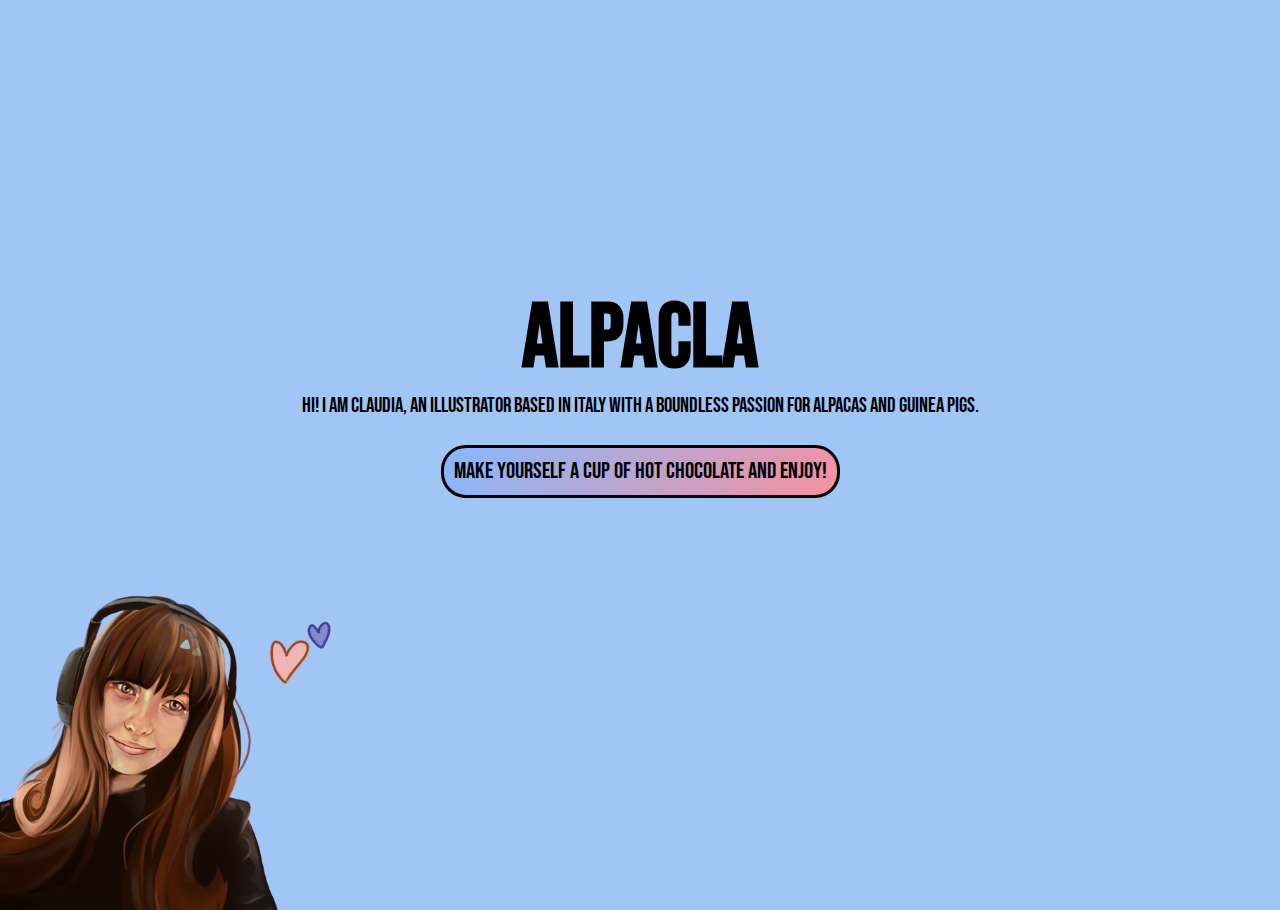
<file: index.html>
<!DOCTYPE html>
<html lang="it">

<head>
    <meta charset="UTF-8">
    <meta name="viewport" content="width=device-width, initial-scale=1.0">
    <title>MyPortfolio</title>
    <link rel="stylesheet" href="style.css" />
    <link rel="preconnect" href="https://fonts.googleapis.com">
    <link rel="preconnect" href="https://fonts.gstatic.com" crossorigin>
    <link href="https://fonts.googleapis.com/css2?family=Bebas+Neue&display=swap" rel="stylesheet">
</head>

<body class="body-style blue">
    <div class="the-content">
        <div class="home-content">
            <h1 class="blue">ALPACLA</h1>
            <p>Hi! I am Claudia, an illustrator based in Italy with a boundless passion for Alpacas and Guinea Pigs.</p>
            <div class="botton-work-container">
                <a class="button-work" href="work.html">make yourself a cup of hot chocolate and enjoy!</a>
            </div>
        </div>
        
    </div>
    <img src="img/photo_6001185652277886371_y.PNG" alt="fotoprofilo" class="foto-foreground" />
</body>

</html>
</file>
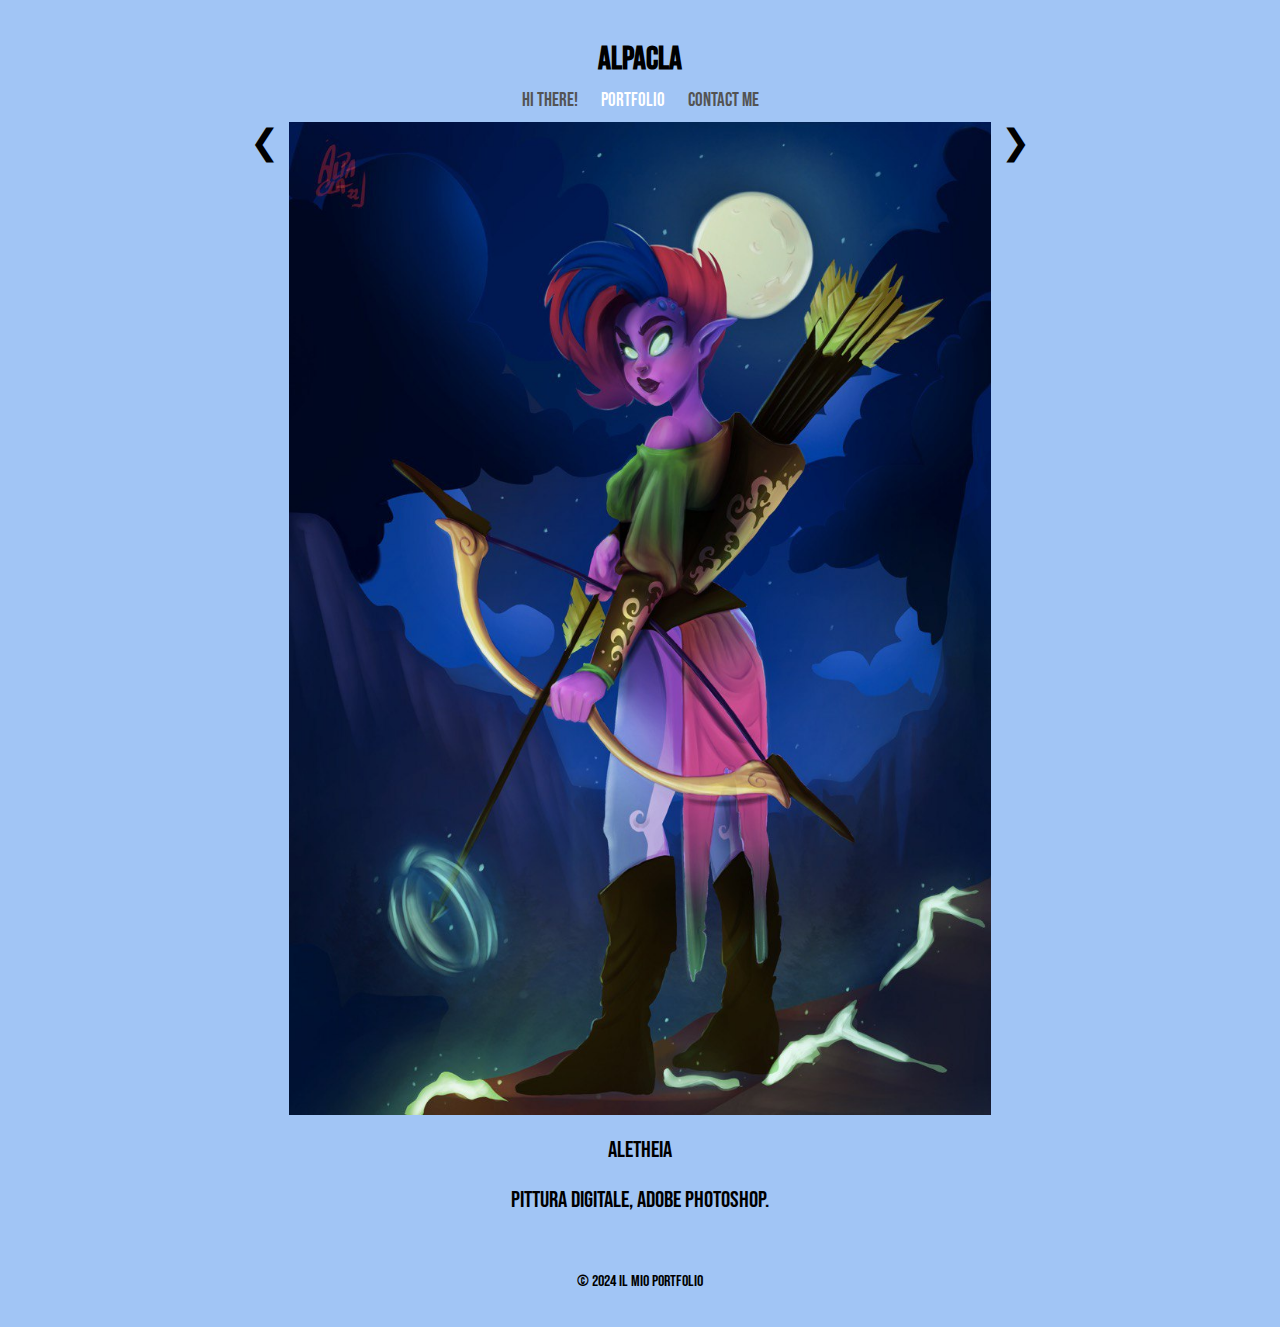
<file: aletheia.html>
<!DOCTYPE html>
<html lang="it">

<head>
    <meta charset="UTF-8">
    <meta name="viewport" content="width=device-width, initial-scale=1.0">
    <title>Can You See</title>
    <link rel="stylesheet" href="style.css" />
    <link rel="preconnect" href="https://fonts.googleapis.com">
    <link rel="preconnect" href="https://fonts.gstatic.com" crossorigin>
    <link href="https://fonts.googleapis.com/css2?family=Bebas+Neue&display=swap" rel="stylesheet">
</head>

<body class="body-flex blue">
    <header>
        <h1 class="blue">Alpacla</h1>
        <nav class="blue">
            <a class="other-pages" href="index.html">Hi There!</a>
            <a href="work.html">Portfolio</a>
            <a class="other-pages" href="contact.html">Contact me</a>
        </nav>
    </header>
    <main class="slider">
        <div class="container-img">
            <div class="controls blue">
                <a href="evilandgood.html" class="arrow-link">
                    <div class="arrow prev">&#10094;</div>
                </a>
            </div>
            <div class="slides">
                <img src="Aletheia/aletheia.jpg" alt="Image 1">
                <img src="Aletheia/aletheia copy.jpg" alt="Image 2">
            </div>
            <div class="controls blue">
                <a href="theknightandthedeath.html" class="arrow-link">
                    <div class="arrow next">&#10095;</div>
                </a>
            </div>
        </div>
        <div class="description">
            <p>Aletheia</p>
            <p>pittura digitale, adobe photoshop.</p>
        </div>
    </main>
    <footer class="blue">
        <p class="blue">&copy; 2024 Il Mio Portfolio</p>
    </footer>

</body>

</html>
</file>
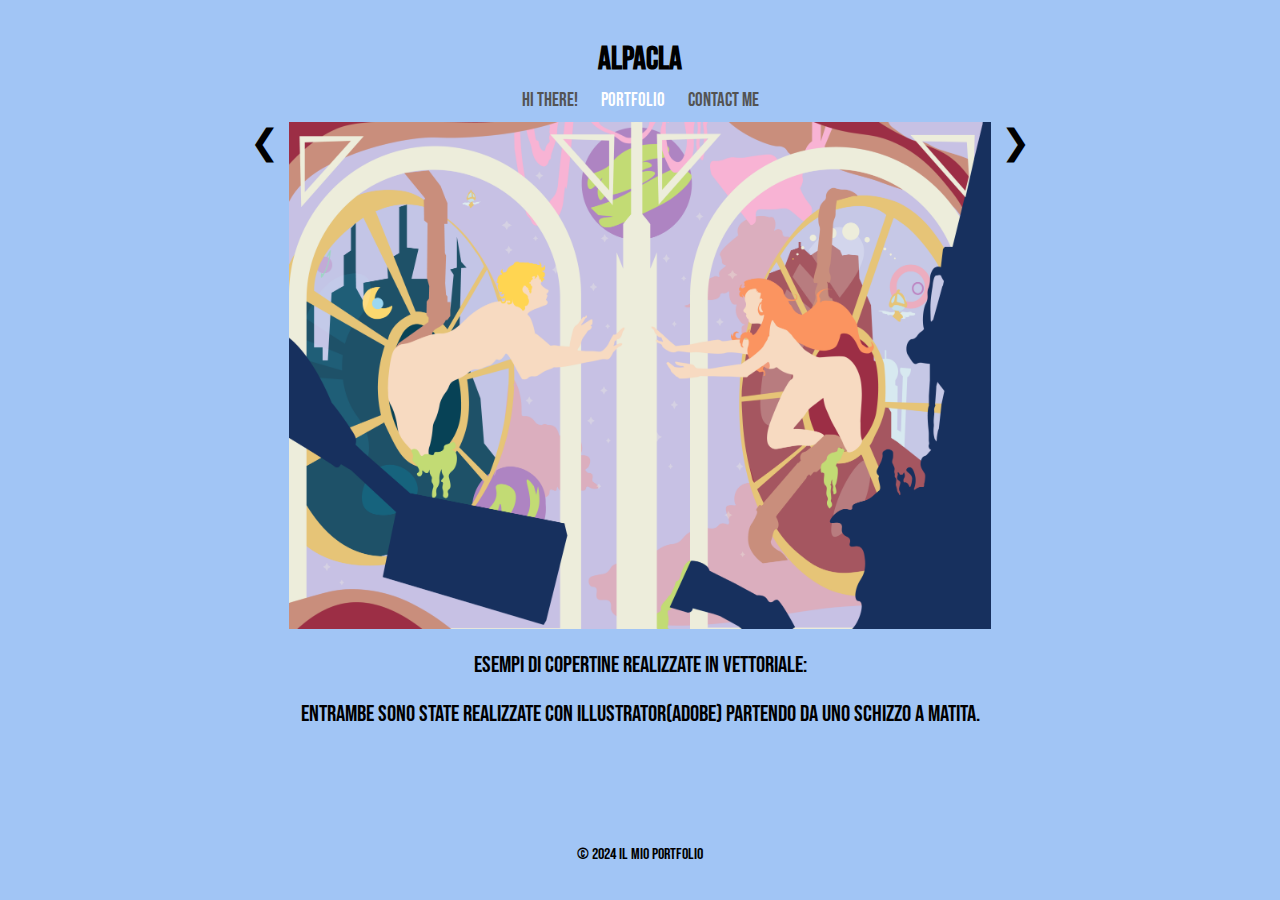
<file: CanYouSee.html>
<!DOCTYPE html>
<html lang="it">

<head>
    <meta charset="UTF-8">
    <meta name="viewport" content="width=device-width, initial-scale=1.0">
    <title>Can You See</title>
    <link rel="stylesheet" href="style.css" />
    <link rel="preconnect" href="https://fonts.googleapis.com">
    <link rel="preconnect" href="https://fonts.gstatic.com" crossorigin>
    <link href="https://fonts.googleapis.com/css2?family=Bebas+Neue&display=swap" rel="stylesheet">
</head>

<body class="body-flex blue">
    <header>
        <h1 class="blue">Alpacla</h1>
        <nav class="blue">
            <a class="other-pages" href="index.html">Hi There!</a>
            <a href="work.html">Portfolio</a>
            <a class="other-pages" href="contact.html">Contact me</a>
        </nav>
    </header>
    <main class="slider">
        <div class="container-img">
            <div class="controls blue">
                <a href="work.html" class="arrow-link">
                    <div class="arrow prev blue">&#10094;</div>
                </a>
            </div>
            <div class="slides">
                <img src="canyousee/DEFCOPERTINA.png" alt="Image 1">
                <img src="canyousee/copertina.jpg" alt="Image 2">
            </div>
            <div class="controls blue">
                <a href="evilandgood.html" class="arrow-link">
                    <div class="arrow next blue">&#10095;</div>
                </a>
            </div>
        </div>
        <div class="description">
            <p>esempi di copertine realizzate in vettoriale:</p>
            <p>entrambe sono state realizzate con illustrator(adobe) partendo da uno schizzo a matita.</p>
        </div>
    </main>
    <footer class="blue">
        <p class="blue">&copy; 2024 Il Mio Portfolio</p>
    </footer>

</body>

</html>
</file>
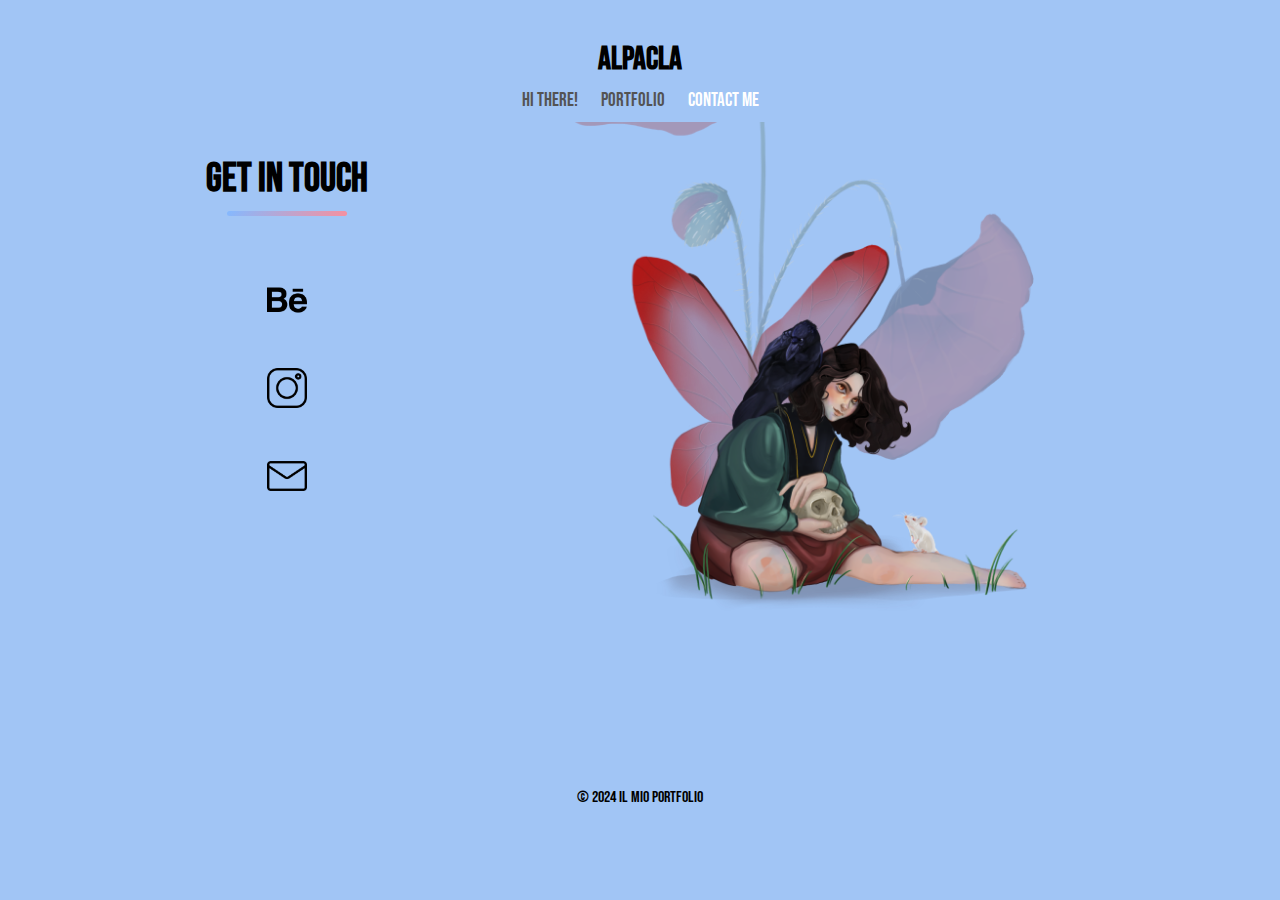
<file: contact.html>
<!DOCTYPE html>
<html lang="it">

<head>
    <meta charset="UTF-8">
    <meta name="viewport" content="width=device-width, initial-scale=1.0">
    <title>ContactMe</title>
    <link rel="stylesheet" href="style.css" />
    <link rel="preconnect" href="https://fonts.googleapis.com">
    <link rel="preconnect" href="https://fonts.gstatic.com" crossorigin>
    <link href="https://fonts.googleapis.com/css2?family=Bebas+Neue&display=swap" rel="stylesheet">
</head>

<body class="blue">
    <header>
        <h1 class="blue">Alpacla</h1>
        <nav class="blue">
            <a class="other-pages" href="index.html">Hi There!</a>
            <a class="other-pages" href="work.html">Portfolio</a>
            <a href="contact.html">Contact me</a>
        </nav>
    </header>
    <div class="contact-container">
        <div class="contact-left">
            <div class="contact-left-title">
                <h2>Get in touch</h2>
                <hr>
            </div>
            <div class="social-box">
                <a href="https://www.behance.net/claudiatossani"><img class="overlay" src="img/behance.png"
                        alt="behance icon" /></a>
                <a href="https://www.instagram.com/alpacla_/"><img class="overlay" src="img/instagram.png"
                        alt="ig icon" /></a>
                <a href="mailto:alapcladraws@gmail.com"><img class="overlay" src="img/email.png" alt="email icon" /></a>
            </div>
        </div>
        <div class="contact-right">
            <img src="img/IMG_1584.PNG" alt="poppy">
        </div>
    </div>
    <footer class="blue">
        <p class="blue">&copy; 2024 Il Mio Portfolio</p>
    </footer>
</body>

</html>
</file>
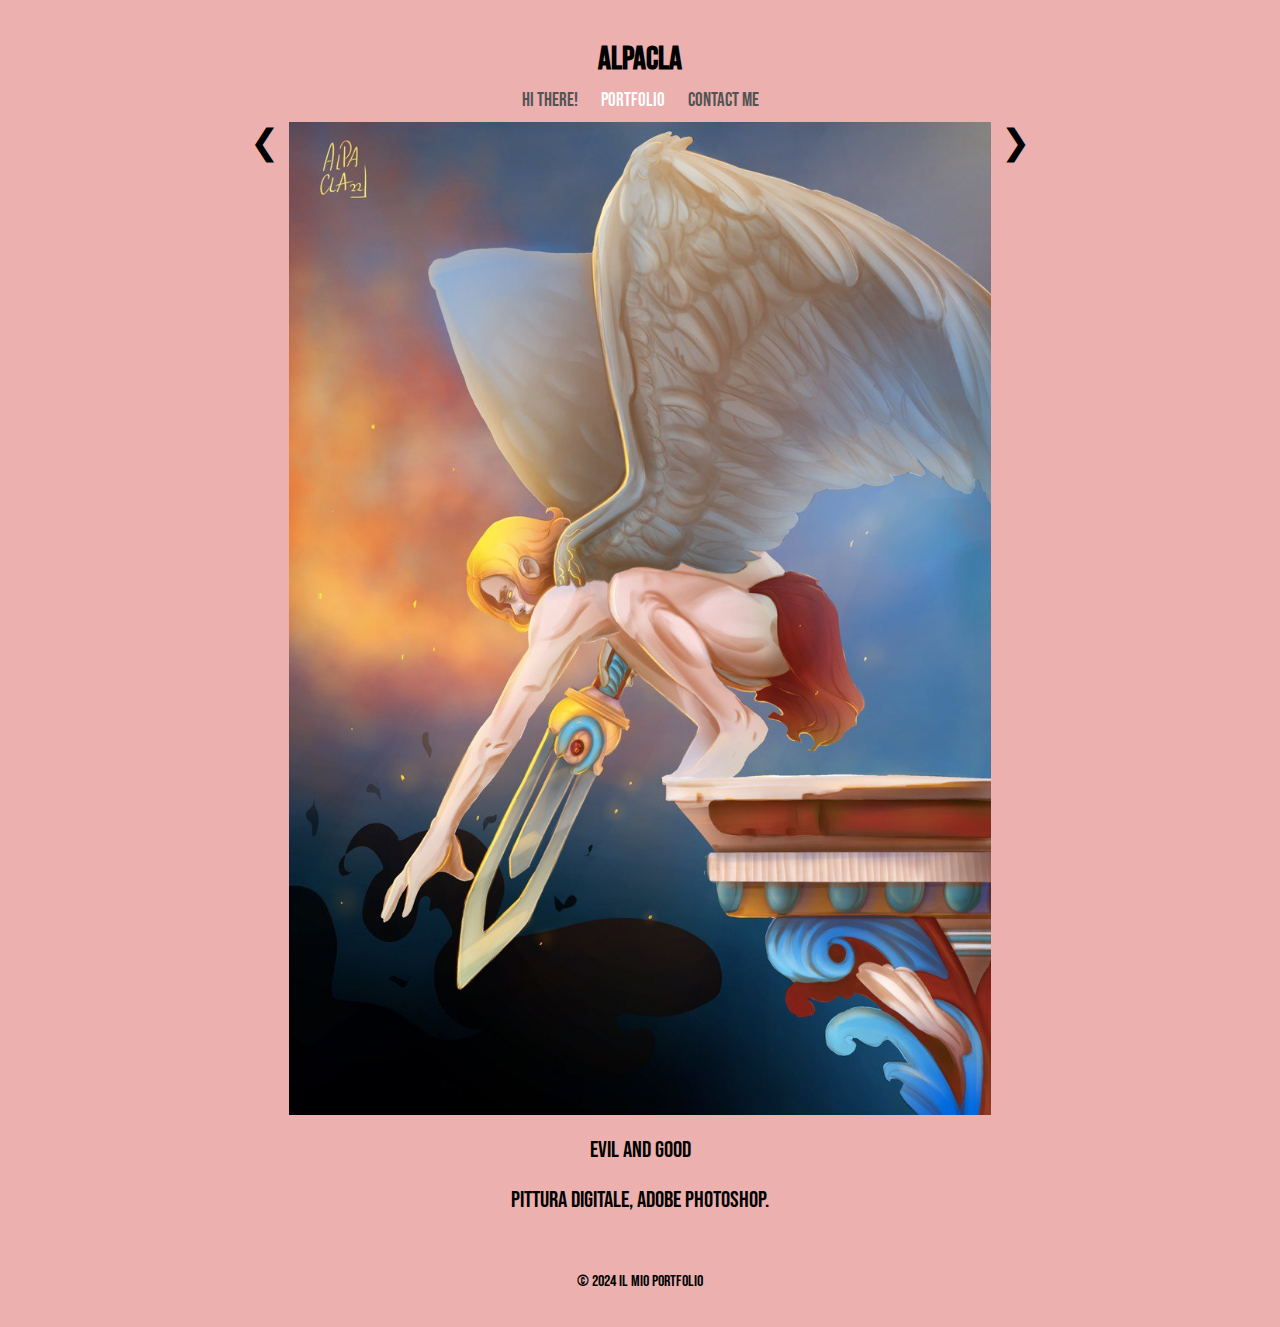
<file: evilandgood.html>
<!DOCTYPE html>
<html lang="it">

<head>
    <meta charset="UTF-8">
    <meta name="viewport" content="width=device-width, initial-scale=1.0">
    <title>Can You See</title>
    <link rel="stylesheet" href="style.css" />
    <link rel="preconnect" href="https://fonts.googleapis.com">
    <link rel="preconnect" href="https://fonts.gstatic.com" crossorigin>
    <link href="https://fonts.googleapis.com/css2?family=Bebas+Neue&display=swap" rel="stylesheet">
</head>

<body class="body-flex pink">
    <header>
        <h1 class="pink">Alpacla</h1>
        <nav class="pink">
            <a class="other-pages" href="index.html">Hi There!</a>
            <a href="work.html">Portfolio</a>
            <a class="other-pages" href="contact.html">Contact me</a>
        </nav>
    </header>
    <main class="slider">
        <div class="container-img">
            <div class="controls pink">
                <a href="CanYouSee.html" class="arrow-link">
                    <div class="arrow prev">&#10094;</div>
                </a>
            </div>
            <div class="slides">
                <img src="EvilandGood/il bene e il male.jpg" alt="Image 1">
                <img src="EvilandGood/ilbeneeilmalevolumi.jpg" alt="Image 2">
            </div>
            <div class="controls pink">
                <a href="aletheia.html" class="arrow-link">
                    <div class="arrow next">&#10095;</div>
                </a>
            </div>
        </div>
        <div class="description">
            <p>evil and good</p>
            <p>pittura digitale, adobe photoshop.</p>
        </div>
    </main>
    <footer class="pink">
        <p class="pink">&copy; 2024 Il Mio Portfolio</p>
    </footer>

</body>

</html>
</file>
<file: style.css>
body {
    font-family: "Bebas Neue", sans-serif;
    margin: 0;
    padding: 0;
    background-color: #000000;
    color: #000000;
}

.pink {
    background-color: #ECB0AF;
}

.blue {
    background-color: #A1C5F5;
}

.white {
    color: #fff;
}

.body-flex {
    display: flex;
    flex-direction: column;
    min-height: 100vh;
}

main {
    flex: 1;
}

.body-style {
    height: 90vh;
    align-content: center;

    .home-content {
        padding: 25px 10px;
    }

    h1 {
        text-align: center;
        font-size: 10vh;
        margin: 0;
        padding: 0;
    }

    p {
        margin: 0;
        text-align: center;
        font-size: 2.3vh;
    }

    .botton-work-container {
        text-align: center;
        padding: 15px 0;
        margin: 25px 0;

    }

    .button-work {
        text-decoration: none;
        color: #000000;
        background: linear-gradient(130deg, #84b9ff, #f6909f);
        padding: 10px;
        border: solid;
        border-radius: 25px;
        font-size: 2.5vh;
        margin: 25px 0;

    }

    .botton-work-container :hover {
        background-color: #a2a2a2;
    }

    .foto-foreground {
        position: absolute;
        height: 40vh;
    }




    .the-content {
        max-width: 90vw;
        margin: auto;
    }
}

.bebas-neue-regular {
    font-weight: 400;
    font-style: normal;
}

header {

    .other-pages,
    .other-pages:visited {
        color: #535353;
    }

    h1 {
        padding: 20px 0 0 0;
        text-align: center;
        margin: 20px 0 0 0;
    }
}

h1 {
    background-color: #000000;
    color: #000000;
    padding: 20px;
    text-align: left;
    flex-grow: 2;
}

nav {
    background-color: #000000;
    padding: 10px;
    text-align: center;
    font-size: larger;
    align-content: center;
}

nav a {
    color: #fff;
    text-decoration: none;
    margin: 0 10px;
}

.images-portfolio {
    display: grid;
    grid-template-columns: repeat(2, 1fr);
    grid-template-rows: repeat(6, 30vw);
    grid-gap: 15px;

    .portfolio-item {
        width: 100%;
        height: 100%;
        position: relative;
    }

    img {
        width: 100%;
        height: 100%;
        object-fit: cover;
    }
}

footer {
    background-color: #000000;
    color: #000000;
    text-align: center;
    padding: 20px;
}

.contact-container {
    height: 70vh;
    display: flex;
    align-items: flex-start;
    justify-content: space-evenly;
}

.contact-left {
    display: flex;
    flex-direction: column;
    align-items: start;
    gap: 20px;
    align-items: center;

}

.contact-left-title h2 {
    font-weight: 600;
    color: #000000;
    font-size: 40px;
    margin-bottom: 5px;
   
}

.contact-left-title hr {
    border: none;
    width: 120px;
    height: 5px;
    background: linear-gradient(130deg, #84b9ff, #f6909f);
    border-radius: 10px;
    margin-bottom: 20px;
}

.contact-inputs {
    width: 400px;
    height: 50px;
    border: none;
    outline: none;
    padding-left: 25px;
    font-weight: 500;
    border-radius: 50px;
    border: 2px solid #fff;
}

.contact-left textarea {
    height: 140px;
    padding-top: 15px;
    border-radius: 20px;
    resize: none;
}

.contact-inputs:hover {
    border: 2px solid #abcdfa;
}

.contact-inputs::placeholder {
    color: #a2a2a2
}

.contact-left button {
    display: flex;
    align-items: center;
    padding: 15px 30px;
    font-size: 16px;
    color: #ffffff;
    gap: 10px;
    border: none;
    border-radius: 50px;
    background: linear-gradient(130deg, #84b9ff, #f6909f);
    cursor: pointer;
}

.contact-left button img {
    height: 20px;
}

.contact-right img {
    width: 500px;
}

@media (max-width: 800px) {
    .contact-inputs {
        width: 80vw;
    }

    .contact-right {
        display: none;
    }

}

.hover-img {
    width: 100%;
    height: 100%;
    position: absolute;
    background-color: rgba(0, 0, 0, 0.5);
    align-content: center;
    text-align: center;
    font-size: 50px;
    display: none;
    color: #fff;
}

@media (min-width: 800px) {
    .portfolio-item:hover .hover-img {
        display: block;
    }
}

.container-img {
    display: flex;
    align-items: stretch;
}

.slider {
    overflow: hidden;
    width: 100%;
    max-width: 800px;
    margin: 0 auto;
}

.slides {
    display: flex;
}

.slides img {
    width: 100%;
    height: auto;
    transition: transform 0.5s ease;
}

.controls {
    z-index: 2;

}

.arrow {
    cursor: pointer;
    padding: 0 10px;
    font-size: 35px;
}

.description {
    margin: 0;
    text-align: center;
    font-size: 2.5vh;
    padding: 0 20px;
}


@keyframes slide {
    0% {
        transform: translateX(0);
    }

    100% {
        transform: translateX(-100%);
    }
}

.slides img:nth-child(1) {
    animation: slide 10s infinite;
}

.slides img:nth-child(2) {
    animation: slide 10s infinite 0.5s;
}

.arrow:hover {
    background-color: rgba(255, 255, 255, 0.8);
}

.arrow-link {
    text-decoration: none;
}

.prev {
    left: 10px;
}

.next {
    right: 10px;
}

a,
a:visited,
a:hover,
a:active {
    color: inherit;
}
.social-box{
    img {
     display: flex;
     justify-content: space-between;
        max-width: 2.5rem;
        padding: 1.5rem;
}
}


.overlay {
    transform: scale(1);
    transition: .3s ease;
}
.social-box:hover .overlay {
    transform: scale(1.5);
}
</file>
